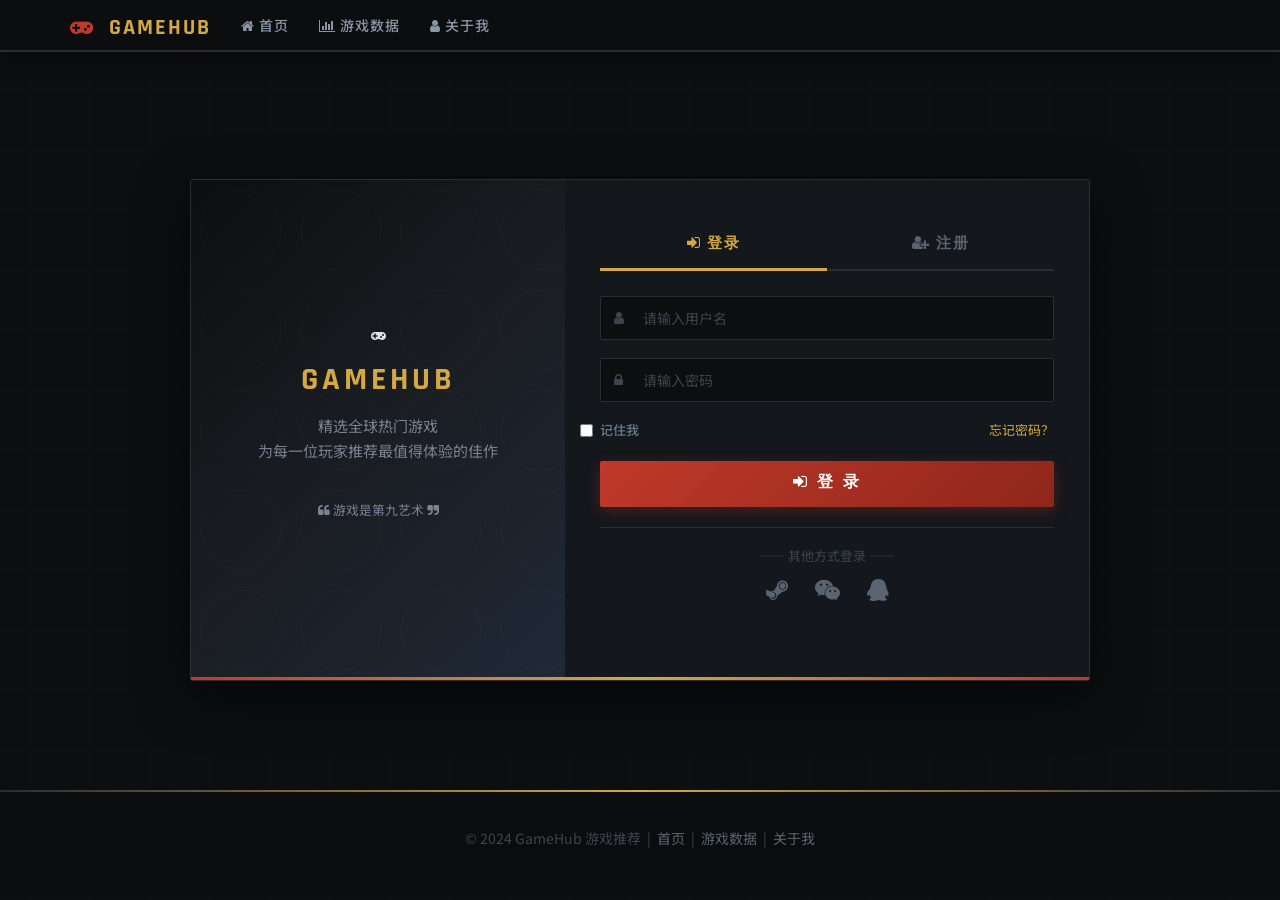
<file: login.html>
<!DOCTYPE html>
<html lang="zh-CN">
<head>
    <meta charset="utf-8" />
    <title>GameHub - 登录</title>
    <meta name="viewport" content="width=device-width,initial-scale=1,minimum-scale=1,maximum-scale=1" />
    <link rel="stylesheet" href="https://cdn.jsdelivr.net/npm/bootstrap@3.3.7/dist/css/bootstrap.min.css" />
    <link rel="stylesheet" href="https://cdnjs.cloudflare.com/ajax/libs/font-awesome/4.7.0/css/font-awesome.min.css" />
    <link rel="stylesheet" href="css/style.css" />
</head>
<body>

    <!-- ==================== 简化导航栏 ==================== -->
    <nav class="navbar navbar-default navbar-fixed-top">
        <div class="container">
            <div class="navbar-header">
                <button type="button" class="navbar-toggle collapsed" data-toggle="collapse" data-target="#loginNav">
                    <span class="icon-bar"></span>
                    <span class="icon-bar"></span>
                    <span class="icon-bar"></span>
                </button>
                <a class="navbar-brand" href="index.html"><i class="fa fa-gamepad"></i> GameHub</a>
            </div>
            <div class="collapse navbar-collapse" id="loginNav">
                <ul class="nav navbar-nav">
                    <li><a href="index.html"><i class="fa fa-home"></i> 首页</a></li>
                    <li><a href="charts.html"><i class="fa fa-bar-chart"></i> 游戏数据</a></li>
                    <li><a href="about.html"><i class="fa fa-user"></i> 关于我</a></li>
                </ul>
            </div>
        </div>
    </nav>

    <!-- ==================== 登录/注册主体 ==================== -->
    <div class="container login-wrapper">
        <div class="login-card">
            <div class="row" style="margin:0;">
                <!-- 左侧品牌区 -->
                <div class="col-sm-5 login-left">
                    <i class="fa fa-gamepad"></i>
                    <h2>GameHub</h2>
                    <p>精选全球热门游戏<br />为每一位玩家推荐最值得体验的佳作</p>
                    <br />
                    <p><small><i class="fa fa-quote-left"></i> 游戏是第九艺术 <i class="fa fa-quote-right"></i></small></p>
                </div>
                <!-- 右侧表单区 -->
                <div class="col-sm-7 login-right">
                    <!-- 选项卡 -->
                    <div class="login-tabs">
                        <button class="tab-btn active" id="tabLogin">
                            <i class="fa fa-sign-in"></i> 登录
                        </button>
                        <button class="tab-btn" id="tabRegister">
                            <i class="fa fa-user-plus"></i> 注册
                        </button>
                    </div>

                    <!-- 提示信息 -->
                    <div class="alert alert-danger login-alert" id="loginError"></div>
                    <div class="alert alert-success login-alert" id="loginSuccess"></div>

                    <!-- ====== 登录面板 ====== -->
                    <div class="login-panel active" id="panelLogin">
                        <form id="formLogin">
                            <div class="form-group">
                                <div class="input-icon">
                                    <input type="text" class="form-control" id="loginUsername" placeholder="请输入用户名" required />
                                    <i class="fa fa-user"></i>
                                </div>
                            </div>
                            <div class="form-group">
                                <div class="input-icon">
                                    <input type="password" class="form-control" id="loginPassword" placeholder="请输入密码" required />
                                    <i class="fa fa-lock"></i>
                                </div>
                            </div>
                            <div class="login-options">
                                <label class="checkbox" style="margin:0;color:#607d8b;">
                                    <input type="checkbox" id="rememberMe" /> 记住我
                                </label>
                                <a href="#" id="forgotPwd">忘记密码？</a>
                            </div>
                            <button type="submit" class="btn btn-login"><i class="fa fa-sign-in"></i> 登 录</button>
                        </form>
                        <div class="social-login">
                            <p>—— 其他方式登录 ——</p>
                            <a href="#"><i class="fa fa-steam" title="Steam登录"></i></a>
                            <a href="#"><i class="fa fa-weixin" title="微信登录"></i></a>
                            <a href="#"><i class="fa fa-qq" title="QQ登录"></i></a>
                        </div>
                    </div>

                    <!-- ====== 注册面板 ====== -->
                    <div class="login-panel" id="panelRegister">
                        <form id="formRegister">
                            <div class="form-group">
                                <div class="input-icon">
                                    <input type="text" class="form-control" id="regUsername" placeholder="请设置玩家昵称（3-16位）" required />
                                    <i class="fa fa-user"></i>
                                </div>
                            </div>
                            <div class="form-group">
                                <div class="input-icon">
                                    <input type="email" class="form-control" id="regEmail" placeholder="请输入邮箱" required />
                                    <i class="fa fa-envelope"></i>
                                </div>
                            </div>
                            <div class="form-group">
                                <div class="input-icon">
                                    <input type="password" class="form-control" id="regPassword" placeholder="请设置密码（6位以上）" required />
                                    <i class="fa fa-lock"></i>
                                </div>
                            </div>
                            <div class="form-group">
                                <div class="input-icon">
                                    <input type="password" class="form-control" id="regPassword2" placeholder="请再次输入密码" required />
                                    <i class="fa fa-lock"></i>
                                </div>
                            </div>
                            <div class="form-group">
                                <label class="checkbox" style="color:#607d8b;">
                                    <input type="checkbox" id="agreeTerms" /> 我已阅读并同意《用户服务协议》和《隐私政策》
                                </label>
                            </div>
                            <button type="submit" class="btn btn-login"><i class="fa fa-user-plus"></i> 注 册</button>
                        </form>
                    </div>
                </div>
            </div>
        </div>
    </div>

    <!-- ==================== 页脚 ==================== -->
    <div class="footer" style="margin-top:0;">
        <div class="container">
            <p>&copy; 2024 GameHub 游戏推荐 &nbsp;|&nbsp;
                <a href="index.html">首页</a> &nbsp;|&nbsp;
                <a href="charts.html">游戏数据</a> &nbsp;|&nbsp;
                <a href="about.html">关于我</a>
            </p>
        </div>
    </div>

    <script src="https://cdn.jsdelivr.net/npm/jquery@1.12.4/dist/jquery.min.js"></script>
    <script src="https://cdn.jsdelivr.net/npm/bootstrap@3.3.7/dist/js/bootstrap.min.js"></script>
    <script>
        (function() {
            // 已登录则跳转
            var user = localStorage.getItem('band_user');
            if (user) {
                window.location.href = 'index.html';
                return;
            }

            var tabLogin = document.getElementById('tabLogin');
            var tabReg = document.getElementById('tabRegister');
            var panelLogin = document.getElementById('panelLogin');
            var panelReg = document.getElementById('panelRegister');
            var alertError = document.getElementById('loginError');
            var alertSuccess = document.getElementById('loginSuccess');

            function showAlert(el, msg) {
                el.textContent = msg;
                el.style.display = 'block';
            }

            function hideAlerts() {
                alertError.style.display = 'none';
                alertSuccess.style.display = 'none';
            }

            function switchToLogin() {
                tabLogin.className = 'tab-btn active';
                tabReg.className = 'tab-btn';
                panelLogin.className = 'login-panel active';
                panelReg.className = 'login-panel';
                hideAlerts();
            }

            function switchToRegister() {
                tabLogin.className = 'tab-btn';
                tabReg.className = 'tab-btn active';
                panelLogin.className = 'login-panel';
                panelReg.className = 'login-panel active';
                hideAlerts();
            }

            tabLogin.addEventListener('click', switchToLogin);
            tabReg.addEventListener('click', switchToRegister);

            if (window.location.hash === '#register') {
                switchToRegister();
            }

            // 注册
            document.getElementById('formRegister').addEventListener('submit', function(e) {
                e.preventDefault();
                hideAlerts();

                var username = document.getElementById('regUsername').value.trim();
                var email = document.getElementById('regEmail').value.trim();
                var pwd = document.getElementById('regPassword').value;
                var pwd2 = document.getElementById('regPassword2').value;
                var agree = document.getElementById('agreeTerms').checked;

                if (username.length < 3 || username.length > 16) {
                    showAlert(alertError, '昵称长度需为3-16位');
                    return;
                }
                if (!email || email.indexOf('@') === -1) {
                    showAlert(alertError, '请输入有效的邮箱地址');
                    return;
                }
                if (pwd.length < 6) {
                    showAlert(alertError, '密码长度不能少于6位');
                    return;
                }
                if (pwd !== pwd2) {
                    showAlert(alertError, '两次输入的密码不一致');
                    return;
                }
                if (!agree) {
                    showAlert(alertError, '请先同意用户服务协议');
                    return;
                }

                var users = JSON.parse(localStorage.getItem('band_users') || '[]');
                for (var i = 0; i < users.length; i++) {
                    if (users[i].username === username) {
                        showAlert(alertError, '该昵称已被注册');
                        return;
                    }
                    if (users[i].email === email) {
                        showAlert(alertError, '该邮箱已被注册');
                        return;
                    }
                }

                users.push({
                    username: username,
                    email: email,
                    password: pwd,
                    registerTime: new Date().toISOString()
                });
                localStorage.setItem('band_users', JSON.stringify(users));

                showAlert(alertSuccess, '注册成功！请登录');
                document.getElementById('formRegister').reset();
                setTimeout(function() {
                    switchToLogin();
                    document.getElementById('loginUsername').value = username;
                    showAlert(alertSuccess, '注册成功，请使用新账号登录');
                }, 1500);
            });

            // 登录
            document.getElementById('formLogin').addEventListener('submit', function(e) {
                e.preventDefault();
                hideAlerts();

                var username = document.getElementById('loginUsername').value.trim();
                var pwd = document.getElementById('loginPassword').value;

                if (!username || !pwd) {
                    showAlert(alertError, '请输入用户名和密码');
                    return;
                }

                var users = JSON.parse(localStorage.getItem('band_users') || '[]');
                var found = false;

                for (var i = 0; i < users.length; i++) {
                    if (users[i].username === username && users[i].password === pwd) {
                        found = true;
                        break;
                    }
                }

                if (!found) {
                    showAlert(alertError, '用户名或密码错误');
                    return;
                }

                localStorage.setItem('band_user', JSON.stringify({
                    username: username,
                    loginTime: new Date().toISOString()
                }));

                showAlert(alertSuccess, '登录成功，正在跳转...');
                setTimeout(function() {
                    window.location.href = 'index.html';
                }, 800);
            });

            // 忘记密码
            document.getElementById('forgotPwd').addEventListener('click', function(e) {
                e.preventDefault();
                alert('请联系管理员重置密码：admin@gamehub.com');
            });
        })();
    </script>
</body>
</html>
</file>
<file: css/style.css>
/* ========================================
   全局通用样式 — 军事风暗色主题
   ======================================== */

@import url('https://fonts.googleapis.com/css2?family=Rajdhani:wght@400;600;700&family=Noto+Sans+SC:wght@400;500;700&display=swap');

* {
    box-sizing: border-box;
}

body {
    font-family: 'Noto Sans SC', "Helvetica Neue", Helvetica, Arial, sans-serif;
    background-color: #0c0e10;
    color: #b8c0cc;
    padding-top: 70px;
    line-height: 1.6;
}

h1, h2, h3, h4, h5, h6 {
    font-family: 'Rajdhani', 'Noto Sans SC', sans-serif;
    color: #e0e4ea;
    letter-spacing: 1px;
}

a {
    color: #d4a843;
    transition: color 0.25s ease;
}

a:hover {
    color: #f0c95c;
    text-decoration: none;
}

/* 背景纹理 */
body::before {
    content: '';
    position: fixed;
    inset: 0;
    background-image: url("data:image/svg+xml,%3Csvg width='60' height='60' xmlns='http://www.w3.org/2000/svg'%3E%3Cpath d='M0 0h60v60H0z' fill='none'/%3E%3Cpath d='M30 0v60M0 30h60' stroke='%23ffffff' stroke-opacity='0.015' stroke-width='1'/%3E%3C/svg%3E");
    pointer-events: none;
    z-index: 0;
}

body > * {
    position: relative;
    z-index: 1;
}

/* ========================================
   导航栏
   ======================================== */

.navbar {
    background-color: rgba(12, 14, 16, 0.95);
    border-bottom: 2px solid #2a2d33;
    backdrop-filter: blur(10px);
    box-shadow: 0 2px 20px rgba(0, 0, 0, 0.5);
}

.navbar-brand {
    font-family: 'Rajdhani', sans-serif;
    font-size: 22px;
    font-weight: 700;
    color: #d4a843 !important;
    letter-spacing: 2px;
    text-transform: uppercase;
}

.navbar-brand .fa {
    color: #c0392b;
    margin-right: 6px;
}

.navbar-default .navbar-nav > li > a {
    color: #8a95a5;
    font-weight: 500;
    font-size: 14px;
    text-transform: uppercase;
    letter-spacing: 1px;
    transition: color 0.2s ease, border-bottom 0.2s ease;
}

.navbar-default .navbar-nav > li > a:hover,
.navbar-default .navbar-nav > li > a:focus {
    color: #d4a843;
    background-color: transparent;
}

.navbar-default .navbar-nav > .active > a,
.navbar-default .navbar-nav > .active > a:hover,
.navbar-default .navbar-nav > .active > a:focus {
    color: #d4a843;
    background-color: transparent;
    border-bottom: 2px solid #d4a843;
}

.navbar-default .navbar-toggle {
    border-color: #2a2d33;
}

.navbar-default .navbar-toggle .icon-bar {
    background-color: #d4a843;
}

/* ========================================
   区域标题
   ======================================== */

.section-title {
    text-align: center;
    margin: 50px 0 30px;
    position: relative;
}

.section-title h3 {
    display: inline-block;
    font-weight: 700;
    font-size: 26px;
    color: #e0e4ea;
    padding-bottom: 12px;
    border-bottom: 3px solid #d4a843;
    text-transform: uppercase;
    letter-spacing: 2px;
}

.section-title p {
    color: #5a6470;
    margin-top: 10px;
    font-size: 14px;
}

/* ========================================
   巨幕 Jumbotron
   ======================================== */

.jumbotron {
    background: linear-gradient(135deg, #0c0e10 0%, #1a1d22 40%, #1f2937 100%);
    color: #e0e4ea;
    border-radius: 0;
    padding: 80px 30px;
    margin-bottom: 40px;
    border: 1px solid #2a2d33;
    position: relative;
    overflow: hidden;
}

.jumbotron::before {
    content: '';
    position: absolute;
    top: -50%;
    right: -10%;
    width: 500px;
    height: 500px;
    background: radial-gradient(circle, rgba(212,168,67,0.06) 0%, transparent 70%);
    border-radius: 50%;
}

.jumbotron::after {
    content: '';
    position: absolute;
    bottom: 0;
    left: 0;
    right: 0;
    height: 4px;
    background: linear-gradient(90deg, #c0392b, #d4a843, #c0392b);
}

.jumbotron h1 {
    font-family: 'Rajdhani', sans-serif;
    font-weight: 700;
    font-size: 48px;
    color: #fff;
    text-transform: uppercase;
    letter-spacing: 4px;
    text-shadow: 0 0 40px rgba(212,168,67,0.2);
}

.jumbotron p.lead {
    font-size: 18px;
    color: #8a95a5;
}

.jumbotron .btn-primary {
    background: linear-gradient(135deg, #c0392b, #96281b);
    border: none;
    font-family: 'Rajdhani', sans-serif;
    font-weight: 700;
    letter-spacing: 2px;
    text-transform: uppercase;
    box-shadow: 0 4px 20px rgba(192,57,43,0.3);
    transition: all 0.3s ease;
}

.jumbotron .btn-primary:hover {
    box-shadow: 0 6px 30px rgba(192,57,43,0.5);
    transform: translateY(-2px);
}

.jumbotron .btn-default {
    background: transparent;
    border: 2px solid #d4a843;
    color: #d4a843;
    font-family: 'Rajdhani', sans-serif;
    font-weight: 700;
    letter-spacing: 2px;
    text-transform: uppercase;
    transition: all 0.3s ease;
}

.jumbotron .btn-default:hover {
    background: #d4a843;
    color: #0c0e10;
}

/* ========================================
   轮播 Carousel
   ======================================== */

.carousel-inner > .item > img {
    width: 100%;
    height: 500px;
    object-fit: cover;
    filter: brightness(0.8) contrast(1.1);
}

.carousel-caption {
    background: linear-gradient(transparent, rgba(12,14,16,0.95));
    padding: 30px;
    left: 0;
    right: 0;
    bottom: 0;
    text-align: left;
}

.carousel-caption h3 {
    font-family: 'Rajdhani', sans-serif;
    font-size: 28px;
    font-weight: 700;
    color: #fff;
    text-transform: uppercase;
    letter-spacing: 2px;
}

.carousel-caption p {
    color: #8a95a5;
}

.carousel-indicators li {
    border-color: #d4a843;
    width: 30px;
    height: 3px;
    border-radius: 0;
    margin: 0 3px;
}

.carousel-indicators .active {
    background-color: #c0392b;
    width: 40px;
}

.carousel-control {
    background-image: none !important;
    width: 5%;
}

.carousel-control .glyphicon {
    font-size: 30px;
    color: #d4a843;
}

/* ========================================
   游戏分类图标
   ======================================== */

.icon-demo {
    text-align: center;
    padding: 20px 10px;
    font-size: 28px;
    color: #5a6470;
    transition: all 0.3s ease;
    border: 1px solid transparent;
    border-radius: 4px;
}

.icon-demo:hover {
    color: #d4a843;
    border-color: #2a2d33;
    background: rgba(212,168,67,0.05);
    transform: translateY(-4px);
}

.icon-demo p {
    font-size: 12px;
    margin-top: 10px;
    color: #5a6470;
    font-weight: 500;
    text-transform: uppercase;
    letter-spacing: 1px;
}

/* ========================================
   面板 Panel — 游戏卡片
   ======================================== */

.panel {
    border-radius: 2px;
    border: 1px solid #2a2d33;
    background-color: #14171c;
    transition: transform 0.25s ease, box-shadow 0.25s ease, border-color 0.25s ease;
    overflow: hidden;
}

.panel:hover {
    transform: translateY(-6px);
    box-shadow: 0 12px 30px rgba(0, 0, 0, 0.5);
    border-color: #d4a843;
}

.panel-default > .panel-heading {
    background-color: #1a1d22;
    color: #e0e4ea;
    border-bottom: 1px solid #2a2d33;
    font-family: 'Rajdhani', sans-serif;
    font-weight: 700;
    text-transform: uppercase;
    letter-spacing: 1px;
}

.panel-body {
    color: #8a95a5;
}

.panel-footer {
    background-color: #111418;
    border-top: 1px solid #2a2d33;
    color: #5a6470;
    font-style: italic;
}

.panel-primary > .panel-heading {
    background: linear-gradient(135deg, #c0392b, #8e2619);
    color: #fff;
    border-bottom: none;
}

.panel-success > .panel-heading {
    background: linear-gradient(135deg, #1a5c2e, #0e3d1c);
    color: #4ade80;
    border-bottom: none;
}

.panel-warning > .panel-heading {
    background: linear-gradient(135deg, #8b6914, #6b4f0e);
    color: #f0c95c;
    border-bottom: none;
}

.panel-info > .panel-heading {
    background: linear-gradient(135deg, #1a4a6b, #0e2f44);
    color: #5bc0de;
    border-bottom: none;
}

.panel-danger > .panel-heading {
    background: linear-gradient(135deg, #7f1d1d, #5c1414);
    color: #f87171;
    border-bottom: none;
}

.game-cover {
    width: 100%;
    height: 200px;
    object-fit: cover;
    filter: contrast(1.1) saturate(0.9);
    transition: filter 0.3s ease;
}

.panel:hover .game-cover {
    filter: contrast(1.15) saturate(1.0);
}

.game-score {
    display: inline-block;
    background: #c0392b;
    color: #fff;
    font-family: 'Rajdhani', sans-serif;
    font-weight: 700;
    font-size: 20px;
    width: 46px;
    height: 46px;
    line-height: 46px;
    text-align: center;
    border-radius: 2px;
    float: right;
    box-shadow: 0 2px 8px rgba(192,57,43,0.4);
}

.game-tag {
    display: inline-block;
    padding: 2px 10px;
    margin: 2px;
    border-radius: 2px;
    font-size: 11px;
    font-weight: 700;
    text-transform: uppercase;
    letter-spacing: 0.5px;
}

.tag-military { background: #2d1f0e; color: #d4a843; border: 1px solid #3d2b12; }
.tag-vehicle { background: #0e2d1f; color: #4ade80; border: 1px solid #123d2b; }
.tag-combat { background: #2d0e0e; color: #f87171; border: 1px solid #3d1212; }
.tag-tactical { background: #0e1f2d; color: #5bc0de; border: 1px solid #122b3d; }
.tag-sim { background: #1f0e2d; color: #c084fc; border: 1px solid #2b123d; }
.tag-fps { background: #2d2d0e; color: #facc15; border: 1px solid #3d3d12; }

/* ========================================
   媒体对象
   ======================================== */

.media {
    padding: 18px;
    background: #14171c;
    border-radius: 2px;
    margin-bottom: 15px;
    border: 1px solid #2a2d33;
    border-left: 3px solid #d4a843;
    transition: all 0.25s ease;
}

.media:hover {
    border-left-color: #c0392b;
    box-shadow: 0 4px 15px rgba(0, 0, 0, 0.3);
}

.media-object {
    width: 80px;
    height: 80px;
    object-fit: cover;
    border-radius: 2px;
    border: 1px solid #2a2d33;
}

.media-heading {
    color: #e0e4ea;
    font-family: 'Rajdhani', sans-serif;
    font-weight: 700;
    text-transform: uppercase;
    letter-spacing: 0.5px;
}

/* ========================================
   进度条
   ======================================== */

.progress {
    margin-bottom: 14px;
    border-radius: 2px;
    height: 24px;
    background-color: #1a1d22;
    border: 1px solid #2a2d33;
    overflow: hidden;
}

.progress-bar {
    line-height: 22px;
    font-size: 11px;
    font-weight: 700;
    font-family: 'Rajdhani', sans-serif;
    text-transform: uppercase;
    letter-spacing: 1px;
}

/* ========================================
   折叠面板
   ======================================== */

.panel-group .panel {
    border-radius: 2px;
}

.panel-title > a {
    color: #e0e4ea;
    font-family: 'Rajdhani', sans-serif;
    font-weight: 700;
    text-transform: uppercase;
    letter-spacing: 0.5px;
}

.panel-title > a:hover {
    color: #d4a843;
}

.panel-title > a[aria-expanded="true"] .fa-plus-circle::before {
    content: "\f056";
}

/* ========================================
   模态框
   ======================================== */

.modal-content {
    background-color: #14171c;
    border: 1px solid #2a2d33;
    color: #8a95a5;
    border-radius: 2px;
}

.modal-header {
    background: linear-gradient(135deg, #1a1d22, #22262e);
    border-bottom: 2px solid #d4a843;
    border-radius: 2px 2px 0 0;
}

.modal-header .close {
    color: #8a95a5;
    opacity: 0.8;
}

.modal-title {
    font-family: 'Rajdhani', sans-serif;
    font-weight: 700;
    color: #d4a843;
    text-transform: uppercase;
    letter-spacing: 2px;
}

.modal-body .fa {
    color: #d4a843;
    margin-right: 10px;
    width: 16px;
    text-align: center;
}

.modal-footer {
    border-top: 1px solid #2a2d33;
}

/* ========================================
   表单
   ======================================== */

.form-section {
    background: #14171c;
    padding: 30px;
    border-radius: 2px;
    border: 1px solid #2a2d33;
    margin-bottom: 30px;
}

.form-section h4 {
    margin-bottom: 20px;
    padding-bottom: 12px;
    border-bottom: 2px solid #d4a843;
    color: #e0e4ea;
    font-family: 'Rajdhani', sans-serif;
    font-weight: 700;
    text-transform: uppercase;
    letter-spacing: 1px;
}

.form-control {
    background-color: #0c0e10;
    border: 1px solid #2a2d33;
    border-radius: 2px;
    color: #b8c0cc;
    transition: border-color 0.3s ease, box-shadow 0.3s ease;
}

.form-control:focus {
    border-color: #d4a843;
    box-shadow: 0 0 0 2px rgba(212,168,67,0.1);
    background-color: #111418;
    color: #e0e4ea;
}

.form-control::placeholder {
    color: #3d4550;
}

label {
    color: #8a95a5;
    font-weight: 500;
}

/* ========================================
   表格
   ======================================== */

.table-section {
    background: #14171c;
    padding: 20px;
    border-radius: 2px;
    border: 1px solid #2a2d33;
    margin-bottom: 30px;
}

.table {
    color: #b8c0cc;
}

.table > thead > tr > th {
    background-color: #1a1d22;
    color: #d4a843;
    border-bottom: 2px solid #d4a843;
    font-family: 'Rajdhani', sans-serif;
    font-weight: 700;
    text-transform: uppercase;
    letter-spacing: 1px;
    font-size: 13px;
}

.table > tbody > tr > td {
    border-top: 1px solid #22262e;
    vertical-align: middle;
}

.table-striped > tbody > tr:nth-of-type(odd) {
    background-color: #111418;
}

.table-hover > tbody > tr:hover {
    background-color: #1a1d22;
}

/* ========================================
   列表组
   ======================================== */

.list-group-item {
    background-color: #14171c;
    border: 1px solid #2a2d33;
    color: #8a95a5;
    border-radius: 2px !important;
    margin-bottom: 2px;
    transition: all 0.2s ease;
}

.list-group-item:hover {
    background-color: #1a1d22;
    border-left-color: #d4a843;
    border-left-width: 3px;
}

.list-group-item .fa {
    margin-right: 8px;
    color: #d4a843;
    width: 16px;
    text-align: center;
}

.list-group-item.active {
    background-color: #c0392b;
    border-color: #c0392b;
    color: #fff;
}

.list-group-item.active .badge {
    background-color: #fff;
    color: #c0392b;
}

.badge {
    background-color: #c0392b;
    color: #fff;
    font-family: 'Rajdhani', sans-serif;
    font-weight: 700;
}

.label {
    font-family: 'Rajdhani', sans-serif;
    font-weight: 700;
    text-transform: uppercase;
    letter-spacing: 0.5px;
    font-size: 11px;
    padding: 3px 10px;
    border-radius: 2px;
}

/* ========================================
   图表页
   ======================================== */

.chart-container {
    background: #14171c;
    border-radius: 2px;
    border: 1px solid #2a2d33;
    padding: 20px;
    margin-bottom: 20px;
    transition: border-color 0.3s ease;
}

.chart-container:hover {
    border-color: #3a3d43;
}

.chart-box {
    width: 100%;
    height: 400px;
}

.chart-container h4 {
    text-align: center;
    margin-bottom: 10px;
    color: #e0e4ea;
    font-family: 'Rajdhani', sans-serif;
    font-weight: 700;
    text-transform: uppercase;
    letter-spacing: 1px;
}

/* ========================================
   个人页
   ======================================== */

.about-header {
    text-align: center;
    padding: 50px 0;
    border-bottom: 1px solid #2a2d33;
    margin-bottom: 30px;
}

.about-photo {
    width: 200px;
    height: 200px;
    border-radius: 50%;
    border: 4px solid #2a2d33;
    object-fit: cover;
    transition: all 0.4s ease;
    box-shadow: 0 0 0 4px transparent;
}

.about-photo:hover {
    border-color: #d4a843;
    box-shadow: 0 0 30px rgba(212,168,67,0.2), 0 0 0 4px rgba(212,168,67,0.15);
}

.about-name {
    font-family: 'Rajdhani', sans-serif;
    font-size: 36px;
    font-weight: 700;
    margin-top: 20px;
    color: #fff;
    text-transform: uppercase;
    letter-spacing: 3px;
}

.about-title {
    font-size: 15px;
    color: #5a6470;
    margin-bottom: 30px;
}

.info-panel {
    background: #14171c;
    border-radius: 2px;
    border: 1px solid #2a2d33;
    padding: 25px 28px;
    margin-bottom: 20px;
}

.info-panel h4 {
    color: #e0e4ea;
    border-bottom: 2px solid #d4a843;
    padding-bottom: 10px;
    margin-bottom: 18px;
    font-family: 'Rajdhani', sans-serif;
    font-weight: 700;
    text-transform: uppercase;
    letter-spacing: 1px;
}

.info-panel .fa {
    color: #d4a843;
    margin-right: 8px;
    width: 16px;
    text-align: center;
}

.info-panel .list-group-item {
    background-color: transparent;
    border-left: none;
    border-right: none;
    border-top: none;
    border-bottom: 1px solid #22262e;
    padding: 10px 0;
    border-radius: 0 !important;
}

.tag-label {
    display: inline-block;
    padding: 5px 14px;
    margin: 4px;
    border-radius: 2px;
    font-size: 12px;
    font-weight: 600;
    background-color: #1a1d22;
    color: #8a95a5;
    border: 1px solid #2a2d33;
    transition: all 0.2s ease;
    text-transform: uppercase;
    letter-spacing: 0.5px;
}

.tag-label:hover {
    background-color: #d4a843;
    color: #0c0e10;
    border-color: #d4a843;
}

.timeline-item {
    border-left: 2px solid #d4a843;
    padding-left: 20px;
    margin-bottom: 20px;
    position: relative;
}

.timeline-item::before {
    content: "";
    position: absolute;
    left: -7px;
    top: 4px;
    width: 12px;
    height: 12px;
    background: #d4a843;
    border-radius: 50%;
    border: 2px solid #0c0e10;
}

.timeline-item .year {
    font-family: 'Rajdhani', sans-serif;
    font-weight: 700;
    color: #d4a843;
    margin-bottom: 4px;
    font-size: 16px;
    text-transform: uppercase;
}

blockquote {
    border-left: 3px solid #d4a843;
    background: #111418;
    padding: 15px 20px;
    margin: 0;
    border-radius: 0 2px 2px 0;
}

/* ========================================
   登录页
   ======================================== */

.login-wrapper {
    min-height: 80vh;
    display: flex;
    align-items: center;
    justify-content: center;
}

.login-card {
    background: #14171c;
    border-radius: 2px;
    box-shadow: 0 15px 50px rgba(0, 0, 0, 0.6);
    overflow: hidden;
    width: 100%;
    max-width: 900px;
    border: 1px solid #2a2d33;
    position: relative;
}

.login-card::after {
    content: '';
    position: absolute;
    bottom: 0;
    left: 0;
    right: 0;
    height: 3px;
    background: linear-gradient(90deg, #c0392b, #d4a843, #c0392b);
}

.login-left {
    background: linear-gradient(135deg, #0c0e10 0%, #1a1d22 50%, #1f2937 100%);
    color: #e0e4ea;
    padding: 50px 40px;
    display: flex;
    flex-direction: column;
    justify-content: center;
    align-items: center;
    text-align: center;
    min-height: 500px;
    position: relative;
    overflow: hidden;
}

.login-left::before {
    content: '';
    position: absolute;
    top: 0;
    left: 0;
    right: 0;
    bottom: 0;
    background: url("data:image/svg+xml,%3Csvg width='100' height='100' xmlns='http://www.w3.org/2000/svg'%3E%3Ccircle cx='50' cy='50' r='40' stroke='%23d4a843' stroke-opacity='0.03' fill='none' stroke-width='1'/%3E%3C/svg%3E");
}

.login-left h2 {
    font-family: 'Rajdhani', sans-serif;
    font-size: 32px;
    font-weight: 700;
    margin-bottom: 15px;
    color: #d4a843;
    text-transform: uppercase;
    letter-spacing: 4px;
    position: relative;
}

.login-left p {
    font-size: 15px;
    opacity: 0.85;
    line-height: 1.7;
    color: #8a95a5;
    position: relative;
}

.login-left .fa-crosshairs {
    font-size: 60px;
    margin-bottom: 20px;
    color: #c0392b;
    position: relative;
}

.login-right {
    padding: 40px 35px;
}

.login-tabs {
    display: flex;
    margin-bottom: 25px;
    border-bottom: 2px solid #2a2d33;
}

.login-tabs .tab-btn {
    flex: 1;
    padding: 12px;
    text-align: center;
    cursor: pointer;
    font-weight: 700;
    color: #5a6470;
    border: none;
    background: none;
    border-bottom: 3px solid transparent;
    margin-bottom: -2px;
    transition: all 0.3s ease;
    font-size: 15px;
    font-family: 'Rajdhani', sans-serif;
    text-transform: uppercase;
    letter-spacing: 2px;
}

.login-tabs .tab-btn.active {
    color: #d4a843;
    border-bottom-color: #d4a843;
}

.login-tabs .tab-btn:hover {
    color: #d4a843;
}

.login-panel {
    display: none;
}

.login-panel.active {
    display: block;
}

.login-panel .form-group {
    margin-bottom: 18px;
}

.login-panel .form-control {
    height: 44px;
    border-radius: 2px;
    padding-left: 42px;
}

.input-icon {
    position: relative;
}

.input-icon .fa {
    position: absolute;
    left: 14px;
    top: 50%;
    transform: translateY(-50%);
    color: #3d4550;
    font-size: 14px;
    z-index: 2;
    pointer-events: none;
    transition: color 0.3s ease;
}

.input-icon .form-control:focus ~ .fa {
    color: #d4a843;
}

.btn-login {
    width: 100%;
    height: 46px;
    font-size: 16px;
    font-weight: 700;
    font-family: 'Rajdhani', sans-serif;
    border-radius: 2px;
    letter-spacing: 3px;
    text-transform: uppercase;
    margin-top: 5px;
    background: linear-gradient(135deg, #c0392b, #8e2619);
    border: none;
    color: #fff;
    transition: all 0.3s ease;
    box-shadow: 0 4px 15px rgba(192,57,43,0.3);
}

.btn-login:hover {
    box-shadow: 0 6px 25px rgba(192,57,43,0.5);
    transform: translateY(-1px);
    color: #fff;
}

.login-options {
    display: flex;
    justify-content: space-between;
    align-items: center;
    margin-bottom: 15px;
    font-size: 13px;
    color: #5a6470;
}

.login-options a {
    color: #d4a843;
}

.social-login {
    text-align: center;
    margin-top: 20px;
    padding-top: 18px;
    border-top: 1px solid #2a2d33;
}

.social-login p {
    color: #3d4550;
    font-size: 13px;
    margin-bottom: 12px;
}

.social-login .fa {
    font-size: 22px;
    margin: 0 12px;
    color: #5a6470;
    cursor: pointer;
    transition: color 0.2s ease;
}

.social-login .fa-steam:hover { color: #66c0f4; }
.social-login .fa-weixin:hover { color: #07c160; }
.social-login .fa-qq:hover { color: #12b7f5; }

.login-alert {
    display: none;
    margin-bottom: 15px;
    border-radius: 2px;
}

/* 导航栏用户 */
.navbar-user img {
    width: 28px;
    height: 28px;
    border-radius: 50%;
    margin-right: 5px;
    vertical-align: middle;
    border: 2px solid #d4a843;
}

.navbar-user span {
    color: #8a95a5;
    font-weight: 600;
}

/* ========================================
   按钮覆盖
   ======================================== */

.btn-primary {
    background: linear-gradient(135deg, #c0392b, #8e2619);
    border: none;
    font-family: 'Rajdhani', sans-serif;
    font-weight: 700;
    text-transform: uppercase;
    letter-spacing: 1px;
}

.btn-primary:hover {
    background: linear-gradient(135deg, #e74c3c, #c0392b);
    box-shadow: 0 4px 15px rgba(192,57,43,0.4);
}

.btn-default {
    background-color: #1a1d22;
    border: 1px solid #2a2d33;
    color: #8a95a5;
    font-family: 'Rajdhani', sans-serif;
    font-weight: 600;
    text-transform: uppercase;
    letter-spacing: 1px;
}

.btn-default:hover {
    background-color: #22262e;
    border-color: #d4a843;
    color: #d4a843;
}

/* ========================================
   页脚
   ======================================== */

.footer {
    background-color: #0a0c0e;
    color: #3d4550;
    padding: 35px 0;
    margin-top: 60px;
    text-align: center;
    border-top: 2px solid #2a2d33;
    position: relative;
}

.footer::before {
    content: '';
    position: absolute;
    top: -2px;
    left: 0;
    right: 0;
    height: 2px;
    background: linear-gradient(90deg, transparent, #d4a843, transparent);
}

.footer a {
    color: #5a6470;
}

.footer a:hover {
    color: #d4a843;
}

.footer .fa {
    margin: 0 10px;
    font-size: 18px;
}

/* ========================================
   动画
   ======================================== */

@keyframes fadeInUp {
    from { opacity: 0; transform: translateY(25px); }
    to { opacity: 1; transform: translateY(0); }
}

@keyframes glowPulse {
    0%, 100% { box-shadow: 0 0 5px rgba(212,168,67,0.2); }
    50% { box-shadow: 0 0 20px rgba(212,168,67,0.4); }
}

.animated-section {
    animation: fadeInUp 0.6s ease forwards;
}

/* ========================================
   滚动条
   ======================================== */

::-webkit-scrollbar { width: 8px; }
::-webkit-scrollbar-track { background: #0c0e10; }
::-webkit-scrollbar-thumb { background: #2a2d33; border-radius: 0; }
::-webkit-scrollbar-thumb:hover { background: #d4a843; }

/* ========================================
   响应式
   ======================================== */

@media (max-width: 767px) {
    .carousel-inner > .item > img { height: 250px; }
    .jumbotron { padding: 40px 20px; }
    .jumbotron h1 { font-size: 28px; }
    .chart-box { height: 300px; }
    .about-photo { width: 150px; height: 150px; }
    .login-left { min-height: auto; padding: 30px 20px; }
    .login-right { padding: 25px 20px; }
}
</file>
